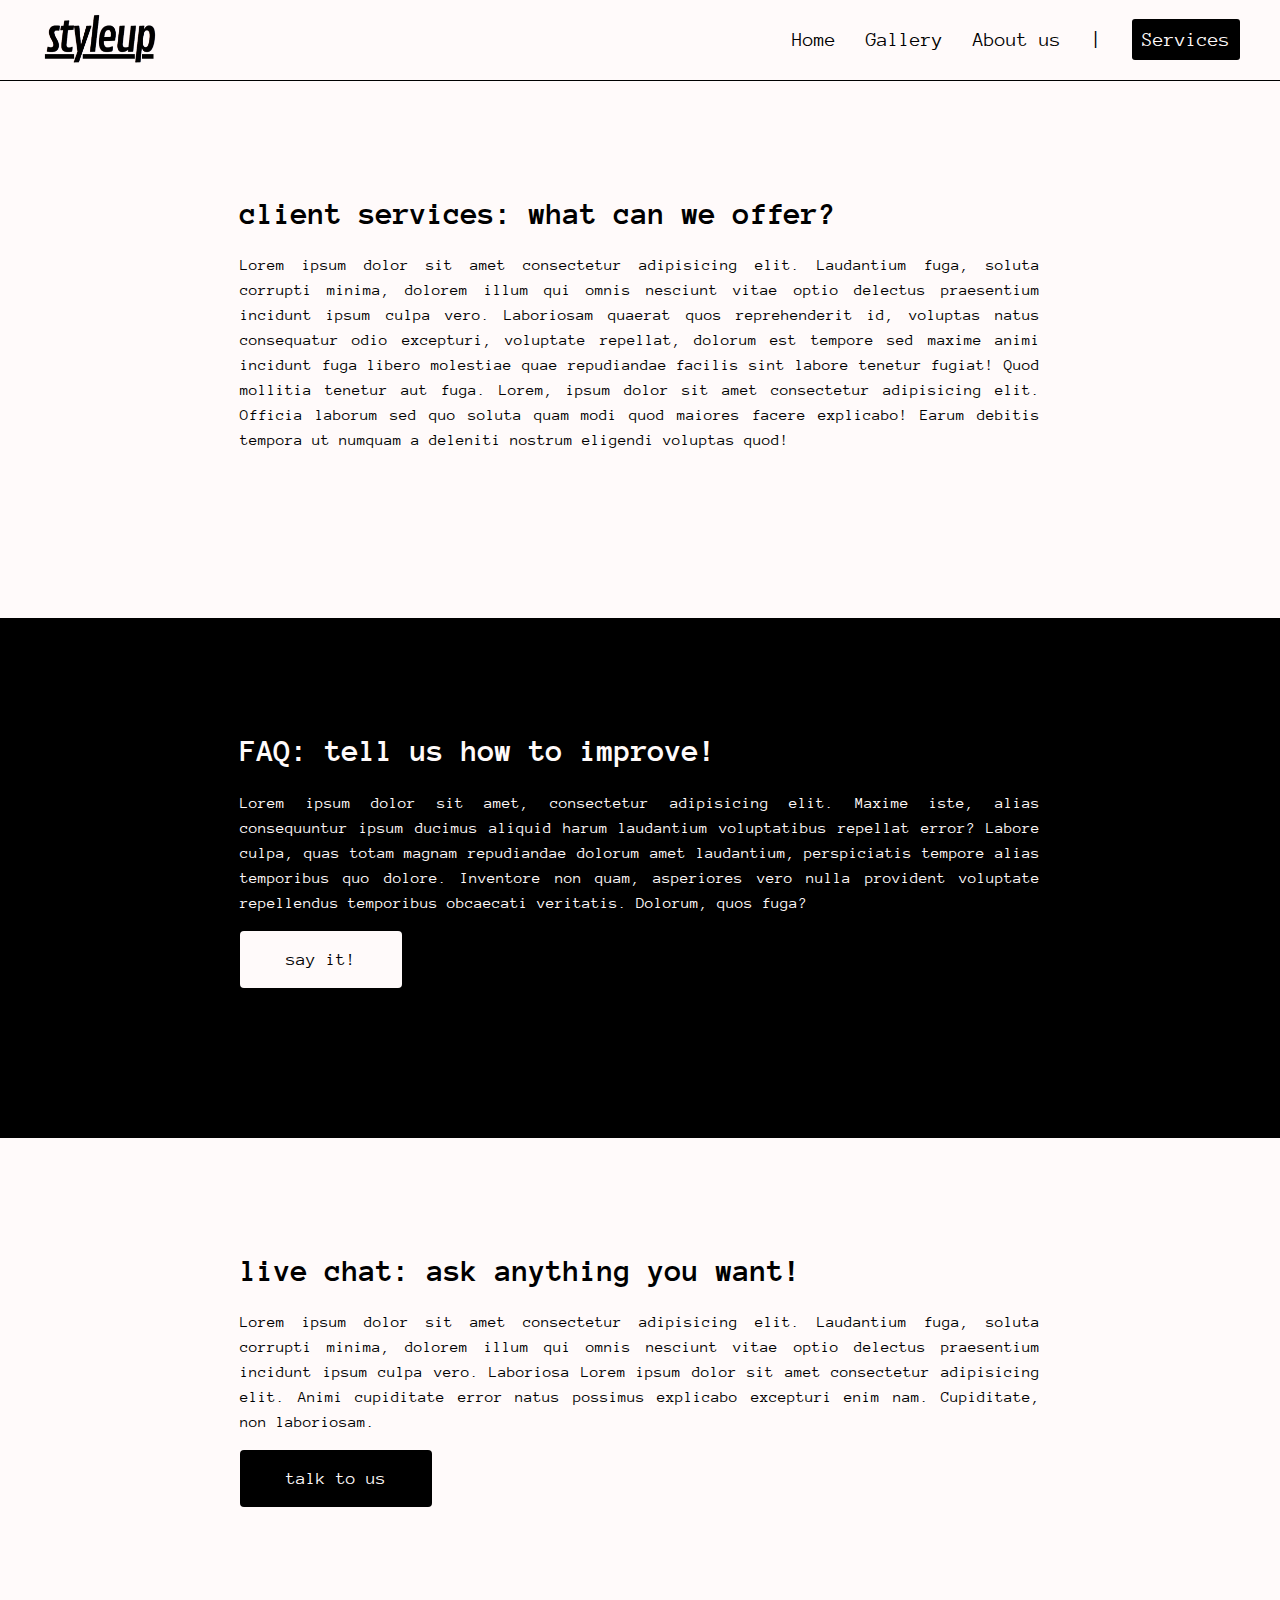
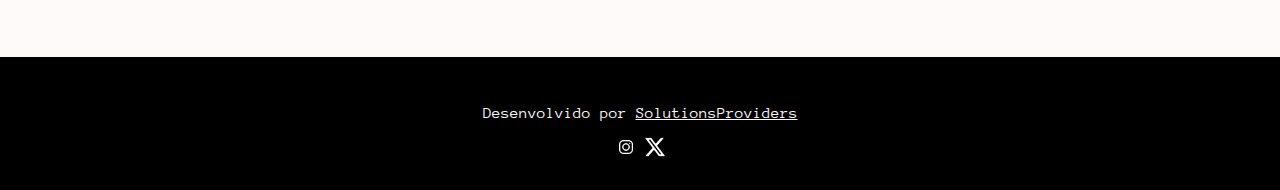
<file: pages/service.html>
<!DOCTYPE html>
<html lang="pt-br">

<head>
    <meta charset="UTF-8">

    <title>about styleup</title>
    <link rel="icon" type="image/x-icon" href="../assets/favicon_sup.png">
    <link rel="preconnect" href="https://fonts.googleapis.com">
    <link rel="preconnect" href="https://fonts.gstatic.com" crossorigin>
    <link
        href="https://fonts.googleapis.com/css2?family=Anonymous+Pro:ital,wght@0,400;0,700;1,400;1,700&family=Fira+Sans+Extra+Condensed:ital,wght@0,100;0,200;0,300;0,400;0,500;0,600;0,700;0,800;0,900;1,100;1,200;1,300;1,400;1,500;1,600;1,700;1,800;1,900&display=swap"
        rel="stylesheet">

    <!-- <link rel="stylesheet" href="css/reset.css"> -->
    <!-- <link rel="stylesheet" href="css/normalize.css"> -->
    <link rel="stylesheet" href="../css/estilo.css">

</head>

<body>
    <div class="light-container-nav wrapperContainer-fixed">
        <header class="header container">
            <a href="index.html"><img src="../assets/logo/styleup.png " alt="Aprenser Logotipo"></a>
            <nav class="header_nav">
                <ul>
                    <li><a href="index.html">Home</a></li>
                    <li><a href="gallery.html">Gallery</a></li>
                    <li><a href="about.html">About us</a></li>
                    <div class="bar">|</div>
                    <li><a class="active" href="service.html">Services</a></li>
                </ul>
            </nav>
        </header>
    </div>
    <div class="light-container">
        <section class="little_container service" id="about">
            <div class="about_content">
                <h2 class="about_title">client services: what can we offer?</h2>
                <p>Lorem ipsum dolor sit amet consectetur adipisicing elit. Laudantium fuga, soluta corrupti minima,
                    dolorem illum qui omnis nesciunt vitae optio delectus praesentium incidunt ipsum culpa vero.
                    Laboriosam quaerat quos reprehenderit id, voluptas natus consequatur odio excepturi, voluptate
                    repellat, dolorum est tempore sed maxime animi incidunt fuga libero molestiae quae repudiandae
                    facilis sint labore tenetur fugiat! Quod mollitia tenetur aut fuga. Lorem, ipsum dolor sit amet
                    consectetur adipisicing elit. Officia laborum sed quo soluta quam modi quod maiores facere
                    explicabo! Earum debitis tempora ut numquam a deleniti nostrum eligendi voluptas quod!
                </p>
            </div>
        </section>
    </div>
    <div class="dark-container">
        <section class="little_container service" id="about">
            <div class="about_content">
                <h2 class="about_title">FAQ: tell us how to improve!</h2>
                <p>Lorem ipsum dolor sit amet, consectetur adipisicing elit. Maxime iste, alias consequuntur ipsum
                    ducimus aliquid harum laudantium voluptatibus repellat error? Labore culpa, quas totam magnam
                    repudiandae dolorum amet laudantium, perspiciatis tempore alias temporibus quo dolore. Inventore non
                    quam, asperiores vero nulla provident voluptate repellendus temporibus obcaecati veritatis. Dolorum,
                    quos fuga?
                </p>
                <a class="light-btn" href="">say it!</a>
            </div>
        </section>
    </div>
    <div class="light-container">
        <section class="little_container service" id="about">
            <div class="about_content">
                <h2 class="about_title">live chat: ask anything you want!</h2>
                <p>Lorem ipsum dolor sit amet consectetur adipisicing elit. Laudantium fuga, soluta corrupti minima,
                    dolorem illum qui omnis nesciunt vitae optio delectus praesentium incidunt ipsum culpa vero.
                    Laboriosa Lorem ipsum dolor sit amet consectetur adipisicing elit. Animi cupiditate error natus
                    possimus explicabo excepturi enim nam. Cupiditate, non laboriosam.
                </p>
                <a class="dark-btn" href="">talk to us</a>
            </div>
        </section>
    </div>
    <div class="dark-container-nav">
        <footer class="footer">
            <p>Desenvolvido por <a style="color: var(--secondary-color);" href="#">SolutionsProviders</a></p>
                <a href=""><img class="icon" src="../assets/icon/icon_instagram_white.png" alt="Instagram social media icon"></a>
                <a href=""><img class="icon" src="../assets/icon/icon_x_white.png" alt="X social media icon"></a>
        </footer>

    </div>

</body>

</html>
</file>
<file: css/estilo.css>
:root {
    --primary-color: black;
    --secondary-color: snow;
    --third-color: grey;
}
body {
    margin: 0;
    padding: 0;
    background-color: var(--secondary-color);
}

html {
    font: 400 62.5% 'Anonymous Pro', 'monospace';
}

p, a {
    font-size: 1.6rem;
}

nav a {
    color: inherit;
}

h1 {
    font-size: 4.2rem;
}

h2 {
    font-size: 3.8rem;
}

h3 {
    font-size: 3rem;
}

h4 {
    font-size: 1.8rem;
    margin-bottom: 1rem;
}

h5 {
    font-size: 1.5rem;
    margin-top: 0;
}

.wrapper {
    margin-top: 0px;
}

.container {
    max-width: 120rem;
    margin: 0 auto;
}

.upper {
    text-transform: uppercase;
}

.light-btn {
    color: var(--primary-color);
    background-color: var(--secondary-color);
    border-radius: 4px;
    font-size: 1.8rem;
    text-decoration: none;
    padding: 1.6rem 4.6rem;
    display: inline-block;
}

.dark-btn {
    color: var(--secondary-color);
    background-color: var(--primary-color);
    border-radius: 4px;
    font-size: 1.8rem;
    text-decoration: none;
    padding: 1.6rem 4.6rem;
    display: inline-block;
}

.container-hero {
    background-color: var(--primary-color);
    padding: 10rem;
    color: var(--secondary-color);
}

.container-hero-v2 {
    background-color: var(--secondary-color);
    padding-bottom: 2rem;
    padding-top: 2rem;
    color: var(--primary-color);
}

.container-hero-v2 video{
    display: block;
    margin: 0 auto;
}

.light-container-nav {
    background-color: var(--secondary-color) ;
    color: var(--primary-color);
    border-width: 100%;
}

.dark-container-nav {
    background-color: var(--primary-color) ;
    color: var(--secondary-color);
    border-width: 100%;
}

.light-container {
    background-color: var(--secondary-color) ;
    color: var(--primary-color);
    padding-bottom: 5rem;
}

.dark-container {
    background-color: var(--primary-color);
    color: var(--secondary-color);
    padding-bottom: 5rem;
}

.wrapperContainer-fixed {
    position: sticky;
    z-index: 1;
    width: 100%;
    top: 0;
    left: 0;
    border-bottom: 1px solid var(--primary-color);
}

.header {
    display: flex;
    justify-content: space-between;
    align-items: center;
    color: var(--primary-color);
    padding: 1rem 0rem;
}

.header_nav a {
    font-size: 2rem;
    text-decoration: none;
}

.header_nav ul {
    display: flex;
    gap: 3rem;
    list-style-type: none;
}

.header_nav a:hover {
    text-decoration: underline;
}

.heroBanner {
    display: flex;
    justify-content: space-between;
    align-items: center;
}

.hero_title {
    color: var(--secondary-color);
    margin-bottom: 5rem;
}

.outfits {
    margin-top: 6rem;
    text-align: center;
}

.outfit-container {
    display: flex;
    text-align: justify;
    gap: 3rem;
    margin-top: 5rem ;
    justify-content: center;
}

.gallery_card {
    flex: 1;
    max-width: 30rem;
}

.gallery_card img {
    display: block;
    width: 100%;
}

.gallery_card h3 {
    font-size: 2.4rem;
}

.gallery_card p {
    font-size: 1.8rem;
    line-height: 1.5;
}

.gallery_item {
    padding: 1rem 1.25rem;
    border: 1px solid #949494;
    border-radius: 0 0 8px 8px;
    overflow: hidden;
    border-top: transparent;
}

.gallery_item h3 {
    margin-bottom: 0;
}

.gallery_item h4 {
    margin-top: 1rem;
}

.section_title {
    padding: 2rem;
    text-align: center;
    background-color: var(--primary-color);
    color: var(--secondary-color);
    text-decoration: underline;
}

.section_title_dark {
    text-align: center;
    background-color: var(--secondary-color);
    color: var(--primary-color);
    text-decoration: underline;
    padding-top: 2rem;
}

.section_title_light {
    text-align: center;
    background-color: var(--primary-color);
    color: var(--secondary-color);
    text-decoration: underline;
    padding-top: 4rem;
}

.section_btn {
    margin: 7rem 0;
}

.about {
    display: flex;
    gap: 7rem;
    padding: 6rem 0;
}

.service {
    display: flex;
    line-height: 2.5rem;
}

.about_title {
    font-size: 3.2rem;
    margin-top: 2rem;
}

.about p {
    font-size: 1.8rem;
    line-height: 1.5;
}

.about_content {
    margin: 10rem auto;
    text-align: justify;
}

.about img {
    max-width: 70rem;
}

.contacts_adress {
    text-align: right;
    font: normal 400 1.8rem "Inter", 'sans-serif';
    padding: 3rem 0;
    margin-bottom: 10rem;
}

.footer {
    font-size: 1.6em;
    text-align: center;
    padding: 3rem;
    border-top: 1px solid var(--primary-color);
}

.footer a {
    color: var(--primary-color);
}

.header img {
    max-width: 12rem;
}

.aboutBanner video {
    max-width: 70%;
    border-radius: 1rem;
}

.heroBanner video {
    max-width: 55%;
    border-radius: 1rem;
}

.outfit-container video {
    max-width: 100%;
    border-radius: 1rem 1rem 0 0;
}

.about video {
    max-width: 25%;
    border-radius: 1rem;
}

.spacing {
    height: 5rem;
}

.icon {
    width: 2rem;
    height: 2rem;
}

video:hover {
    -webkit-box-shadow: 0px 0px 20px 0px rgba(0, 0, 0, 0.5);
    -moz-box-shadow: 0px 0px 20px 0px rgba(0, 0, 0, 0.5);
    box-shadow: 0px 0px 20px 0px rgba(0, 0, 0, 0.5);
}

.dark-container video:hover {
    -webkit-box-shadow: 0px 0px 20px 0px rgba(255, 255, 255, 0.7);
    -moz-box-shadow: 0px 0px 20px 0px rgba(255, 255, 255, 0.7);
    box-shadow: 0px 0px 20px 0px rgba(255, 255, 255, 0.7);
}

.active {
    background-color: var(--primary-color);
    padding: 1rem;
    color: var(--secondary-color);
    pointer-events: none;
    border-radius: 0.3rem;
}

.sale {
    text-decoration: line-through;
}

.shipping-dark {
    color: var(--secondary-color) ;
    background-color: var(--primary-color);
    padding: 1rem;
    border-radius: 0.4rem;
    text-decoration: none;
}

.shipping-light {
    color: var(--primary-color);
    background-color: var(--secondary-color);
    padding: 1rem;
    border-radius: 0.4rem;
    text-decoration: none;
}

.shipping-light:hover {
    color: var(--secondary-color);
    background-color: var(--primary-color);
    border: 1px solid var(--secondary-color);
    padding: 1rem;
    border-radius: 0.4rem;
    text-decoration: none;
}

.shipping-dark:hover {
    color: var(--primary-color);
    background-color: var(--secondary-color);
    border: 1px solid var(--primary-color);
    padding: 1rem;
    border-radius: 0.4rem;
    text-decoration: none;
}

.underlined {
    text-decoration: underline;
}

.bar {
    font-size: 2rem;
    pointer-events: none;
}

.little_container {
    max-width: 80rem;
    margin: 0 auto;
}
</file>
